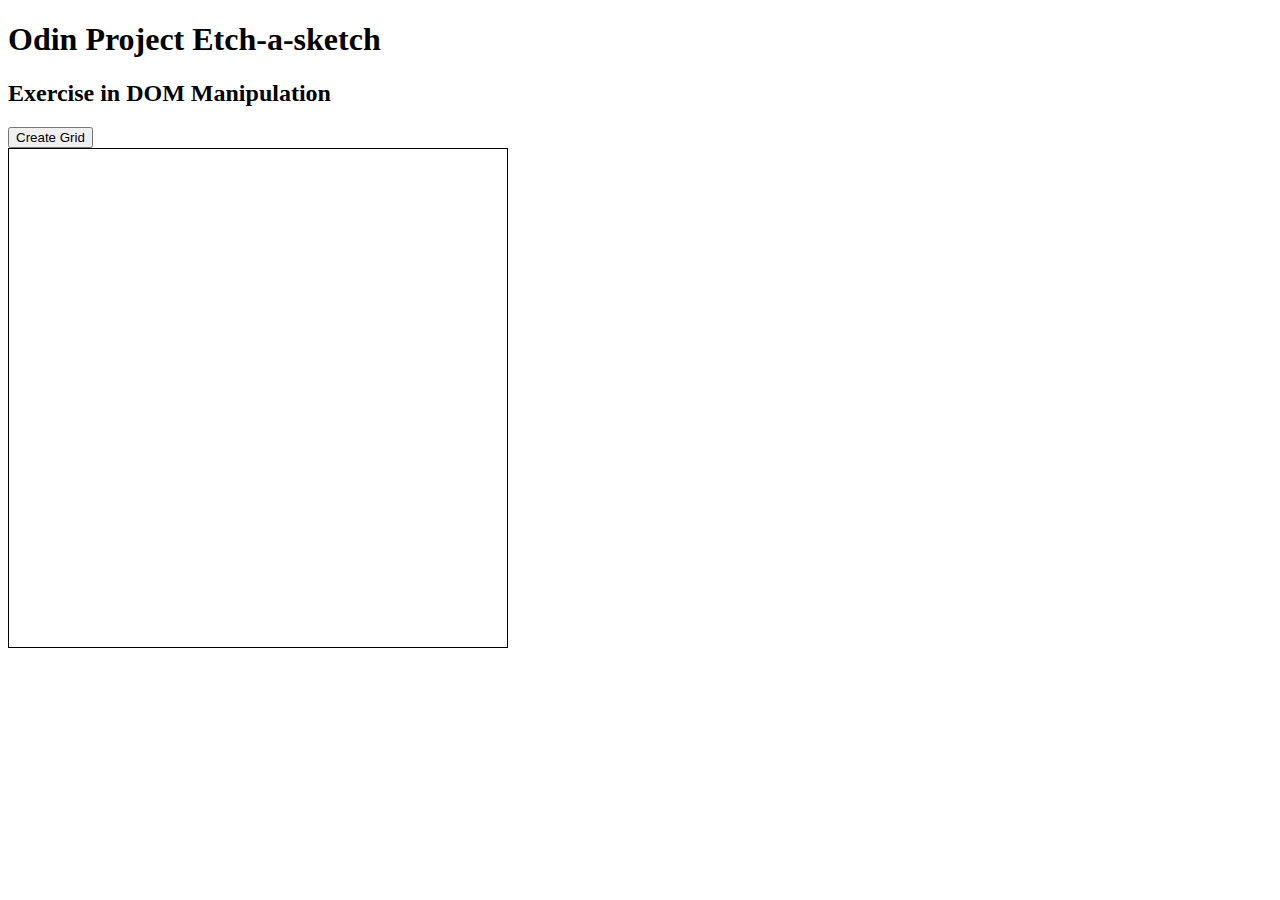
<file: odin-etch-a-sketch/index.html>
<!DOCTYPE html>
<html>
  <head>
    <link rel="stylesheet" href="style.css" />
    <title>Odin Etch-a-sketch</title>
  </head>
  <body>
    <h1>Odin Project Etch-a-sketch</h1>
    <h2>Exercise in DOM Manipulation</h2>
    <button id="new-grid">Create Grid</button>
    <div id="container"></div>
    <script src="script.js"></script>
  </body>
</html>
</file>
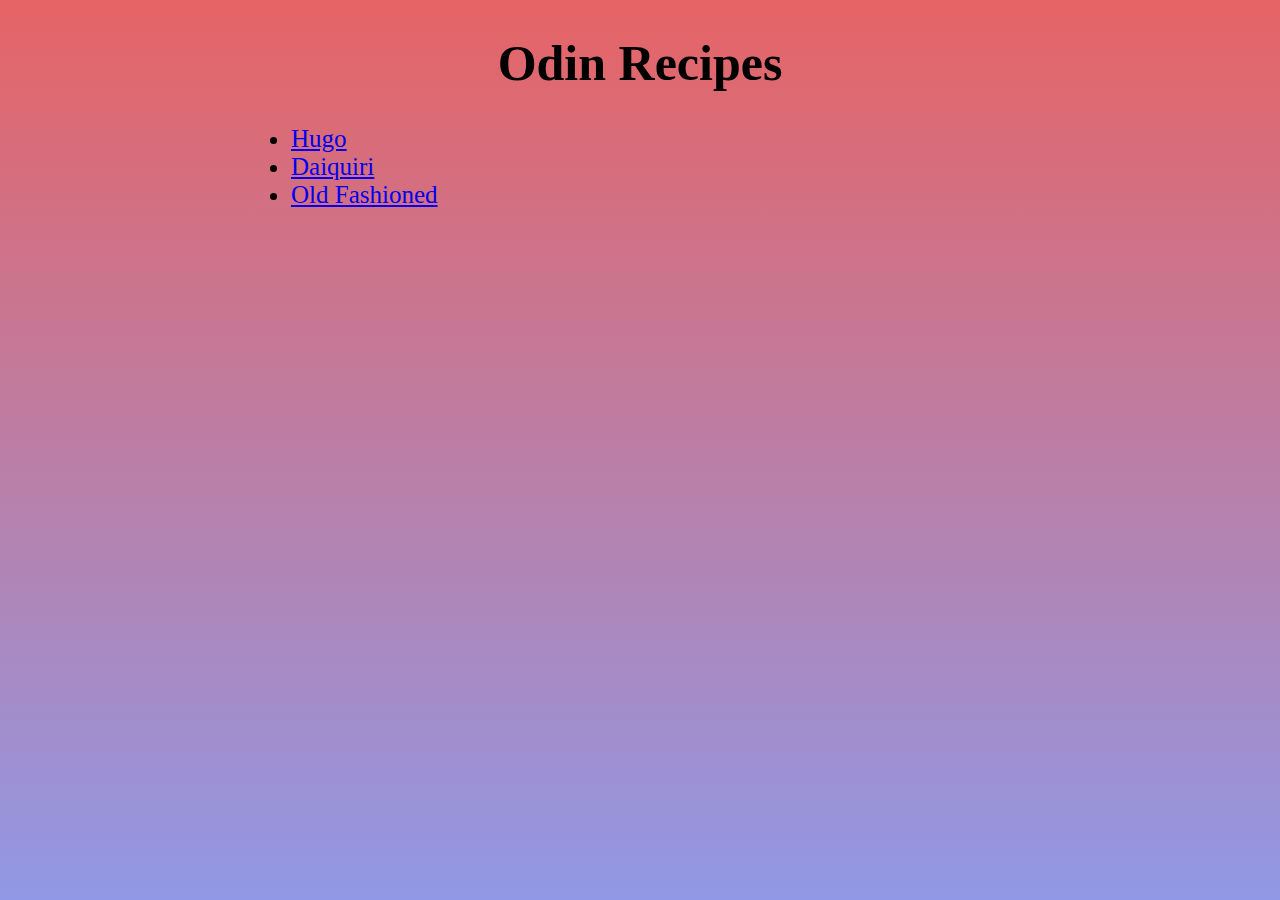
<file: odin-recipes/index.html>
<!DOCTYPE html>
<html lang="en">
  <head>
    <meta charset="UTF-8" />
    <meta http-equiv="X-UA-Compatible" content="IE=edge" />
    <meta name="viewport" content="width=device-width, initial-scale=1.0" />
    <title>Odin Recipes</title>
    <link rel="stylesheet" href="style.css" />
  </head>
  <body>
    <h1>Odin Recipes</h1>
    <section>
      <ul>
        <li><a href="recipes/hugo.html">Hugo</a></li>
        <li><a href="recipes/daiquiri.html">Daiquiri</a></li>
        <li><a href="recipes/old-fashioned.html">Old Fashioned</a></li>
      </ul>
    </section>
  </body>
</html>
</file>
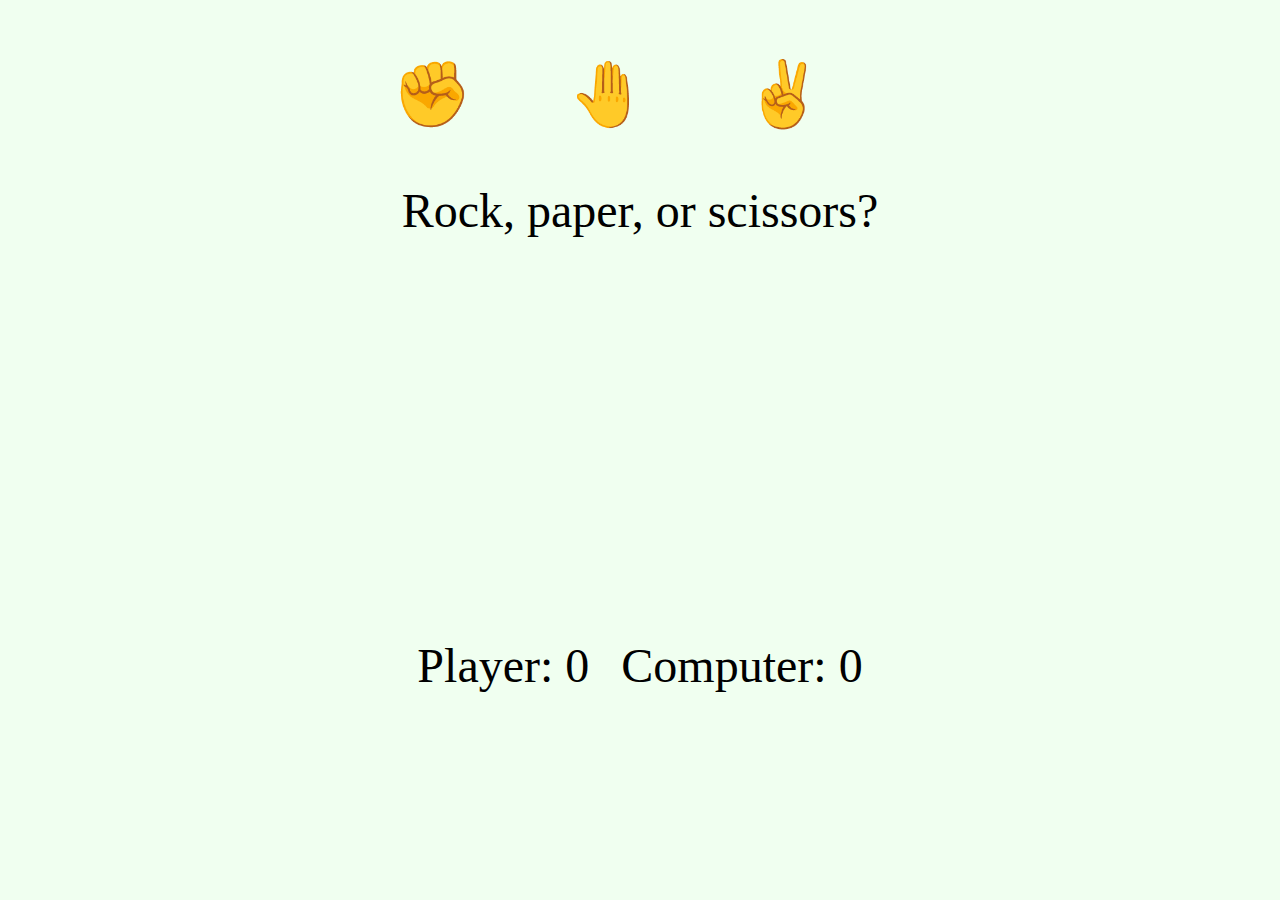
<file: odin-rock-paper-scissors-game/index.html>
<!DOCTYPE html>
<html lang="en">
  <head>
    <meta charset="UTF-8" />
    <meta http-equiv="X-UA-Compatible" content="IE=edge" />
    <meta name="viewport" content="width=device-width, initial-scale=1.0" />
    <title>Rock Paper Scissors</title>
    <link rel="stylesheet" href="style.css" />
  </head>
  <body>
    <nav class="game-nav">
      <button class="player-choice-rock">✊</button>
      <button class="player-choice-paper">🤚</button>
      <button class="player-choice-scissors">✌</button>
    </nav>
    <section id="selections"></section>
    <main id="history">
      <section class="player-func">player</section>
      <section class="ai-func">AI</section>
    </main>
    <section id="scoreboard">
      <p class="scoreboard-player">
        Player: <span class="player-score"></span>
      </p>
      <p class="scoreboard-computer">
        Computer: <span class="computer-score"></span>
      </p>
    </section>
    <script src="script.js"></script>
  </body>
</html>
</file>
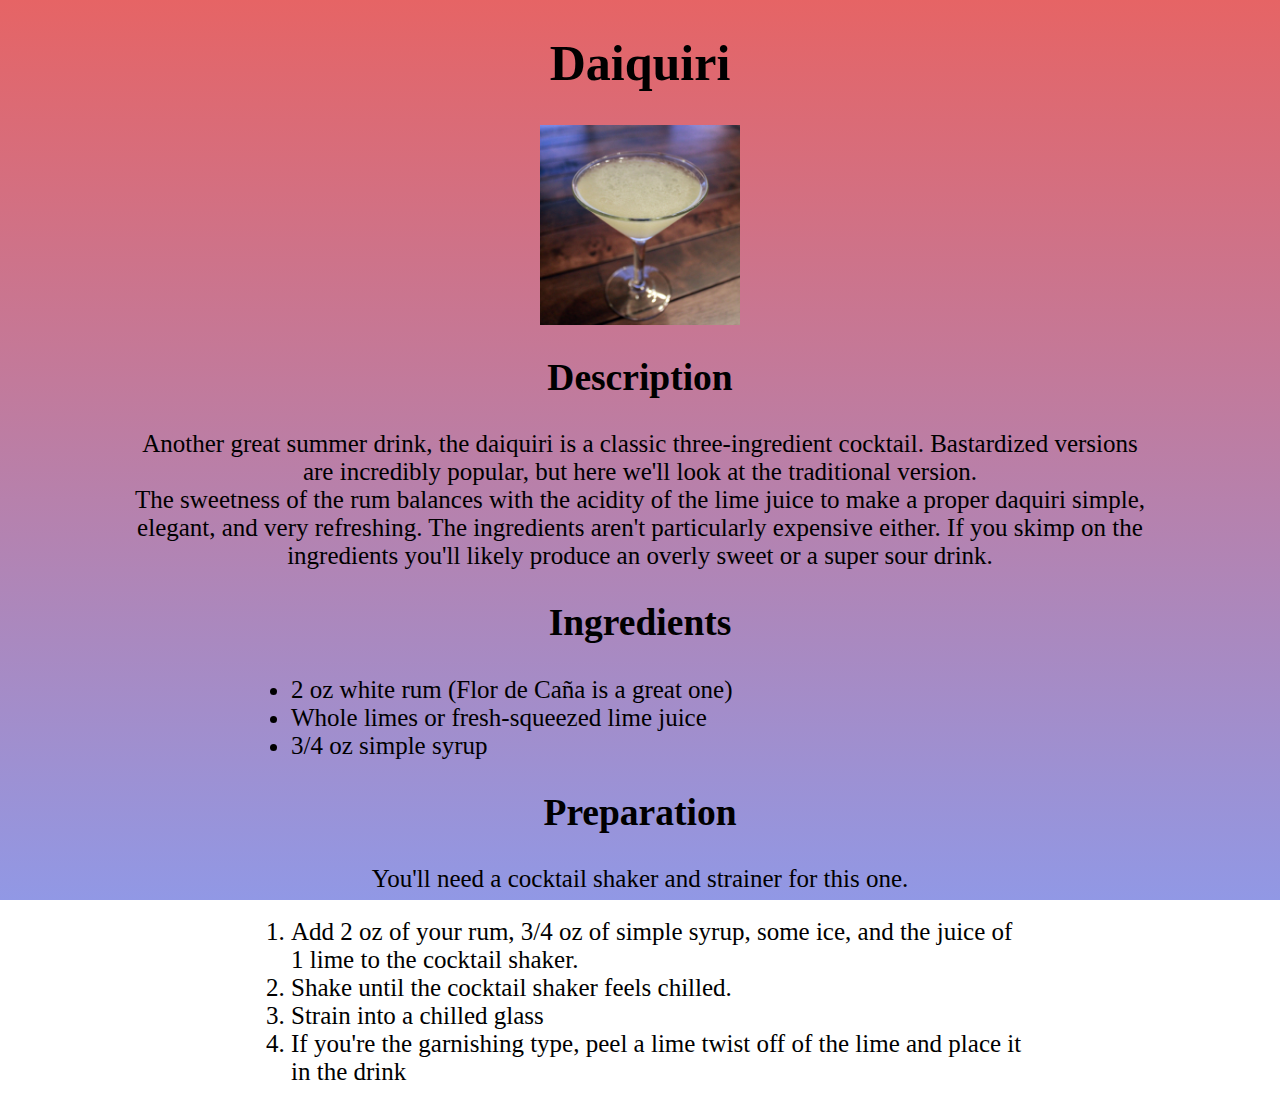
<file: odin-recipes/recipes/daiquiri.html>
<!DOCTYPE html>
<html lang="en">
  <head>
    <meta charset="UTF-8" />
    <meta http-equiv="X-UA-Compatible" content="IE=edge" />
    <meta name="viewport" content="width=device-width, initial-scale=1.0" />
    <title>Daiquiri</title>
    <link rel="stylesheet" href="../style.css" />
  </head>
  <body>
    <h1>Daiquiri</h1>
    <img src="../images/daiquiri.jpg" alt="Daquiri" class="img-cocktail" />
    <section class="description">
      <h2>Description</h2>
      <p>
        Another great summer drink, the daiquiri is a classic three-ingredient
        cocktail. Bastardized versions are incredibly popular, but here we'll
        look at the traditional version.
        <br />
        The sweetness of the rum balances with the acidity of the lime juice to
        make a proper daquiri simple, elegant, and very refreshing. The
        ingredients aren't particularly expensive either. If you skimp on the
        ingredients you'll likely produce an overly sweet or a super sour drink.
      </p>
    </section>
    <section class="ingredients">
      <h2>Ingredients</h2>
      <ul>
        <li>2 oz white rum (Flor de Caña is a great one)</li>
        <li>Whole limes or fresh-squeezed lime juice</li>
        <li>3/4 oz simple syrup</li>
      </ul>
    </section>
    <section class="preparation">
      <h2>Preparation</h2>
      <p>You'll need a cocktail shaker and strainer for this one.</p>
      <ol>
        <li>
          Add 2 oz of your rum, 3/4 oz of simple syrup, some ice, and the juice
          of 1 lime to the cocktail shaker.
        </li>
        <li>Shake until the cocktail shaker feels chilled.</li>
        <li>Strain into a chilled glass</li>
        <li>
          If you're the garnishing type, peel a lime twist off of the lime and
          place it in the drink
        </li>
      </ol>
    </section>
  </body>
</html>
</file>
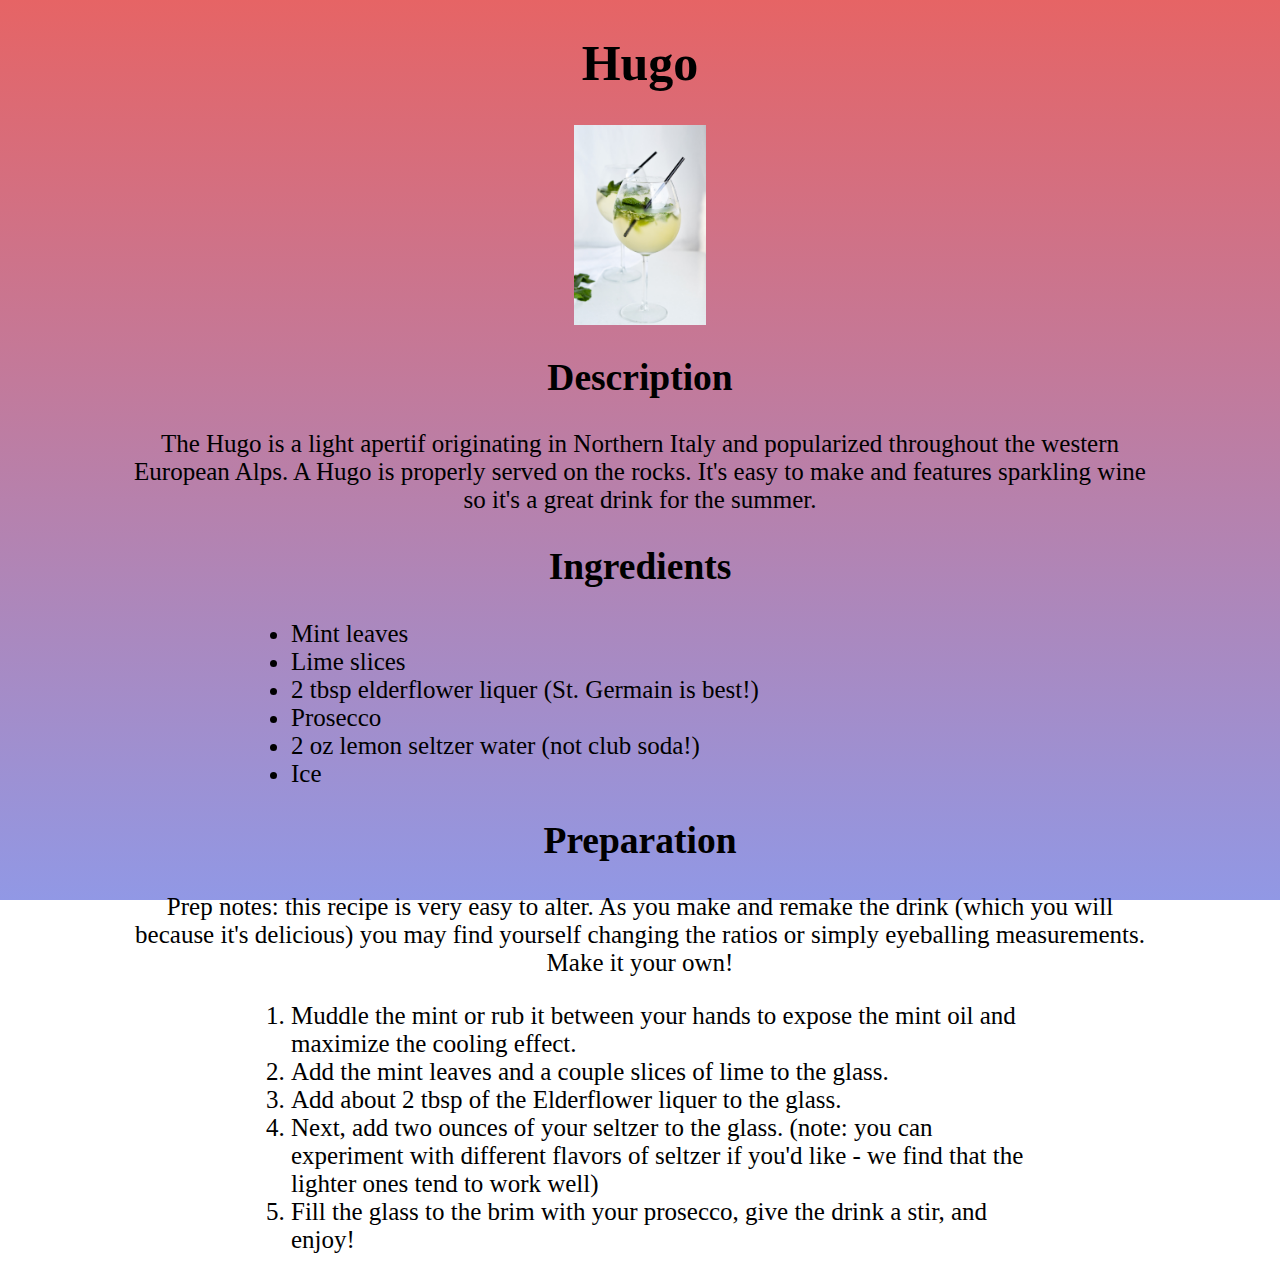
<file: odin-recipes/recipes/hugo.html>
<!DOCTYPE html>
<html lang="en">
  <head>
    <meta charset="UTF-8" />
    <meta http-equiv="X-UA-Compatible" content="IE=edge" />
    <meta name="viewport" content="width=device-width, initial-scale=1.0" />
    <title>Hugo</title>
    <link rel="stylesheet" href="../style.css" />
  </head>
  <body>
    <h1>Hugo</h1>
    <img src="../images/hugo.jpg" alt="Hugo Cocktail" class="img-cocktail" />
    <section class="description">
      <h2>Description</h2>
      <p>
        The Hugo is a light apertif originating in Northern Italy and
        popularized throughout the western European Alps. A Hugo is properly
        served on the rocks. It's easy to make and features sparkling wine so
        it's a great drink for the summer.
      </p>
    </section>
    <section class="ingredients">
      <h2>Ingredients</h2>
      <ul>
        <li>Mint leaves</li>
        <li>Lime slices</li>
        <li>2 tbsp elderflower liquer (St. Germain is best!)</li>
        <li>Prosecco</li>
        <li>2 oz lemon seltzer water (not club soda!)</li>
        <li>Ice</li>
      </ul>
    </section>
    <section class="preparation">
      <h2>Preparation</h2>
      <p>
        Prep notes: this recipe is very easy to alter. As you make and remake
        the drink (which you will because it's delicious) you may find yourself
        changing the ratios or simply eyeballing measurements. Make it your own!
      </p>
      <ol>
        <li>
          Muddle the mint or rub it between your hands to expose the mint oil
          and maximize the cooling effect.
        </li>
        <li>Add the mint leaves and a couple slices of lime to the glass.</li>
        <li>Add about 2 tbsp of the Elderflower liquer to the glass.</li>
        <li>
          Next, add two ounces of your seltzer to the glass. (note: you can
          experiment with different flavors of seltzer if you'd like - we find
          that the lighter ones tend to work well)
        </li>
        <li>
          Fill the glass to the brim with your prosecco, give the drink a stir,
          and enjoy!
        </li>
      </ol>
    </section>
  </body>
</html>
</file>
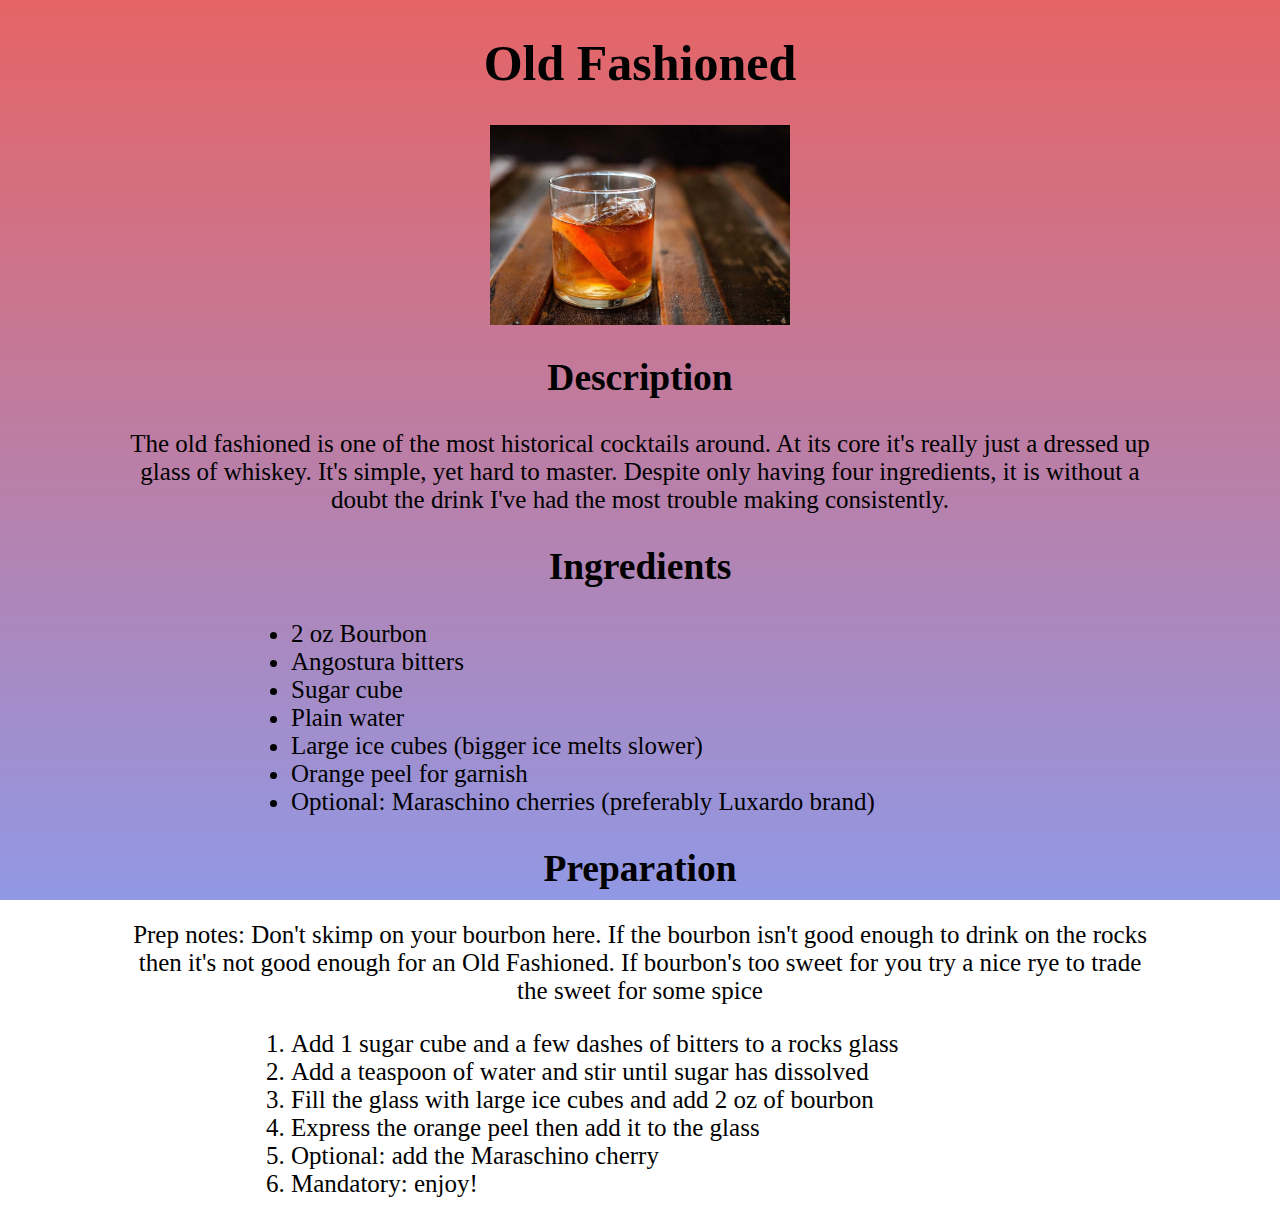
<file: odin-recipes/recipes/old-fashioned.html>
<!DOCTYPE html>
<html lang="en">
  <head>
    <meta charset="UTF-8" />
    <meta http-equiv="X-UA-Compatible" content="IE=edge" />
    <meta name="viewport" content="width=device-width, initial-scale=1.0" />
    <title>Old Fashioned</title>
    <link rel="stylesheet" href="../style.css" />
  </head>
  <body>
    <h1>Old Fashioned</h1>
    <img
      src="../images/old-fashioned.jpg"
      alt="Old Fashioned"
      class="img-cocktail"
    />
    <section class="description">
      <h2>Description</h2>
      <p>
        The old fashioned is one of the most historical cocktails around. At its
        core it's really just a dressed up glass of whiskey. It's simple, yet
        hard to master. Despite only having four ingredients, it is without a
        doubt the drink I've had the most trouble making consistently.
      </p>
    </section>
    <section class="ingredients">
      <h2>Ingredients</h2>
      <ul>
        <li>2 oz Bourbon</li>
        <li>Angostura bitters</li>
        <li>Sugar cube</li>
        <li>Plain water</li>
        <li>Large ice cubes (bigger ice melts slower)</li>
        <li>Orange peel for garnish</li>
        <li>Optional: Maraschino cherries (preferably Luxardo brand)</li>
      </ul>
    </section>
    <section class="preparation">
      <h2>Preparation</h2>
      <p>
        Prep notes: Don't skimp on your bourbon here. If the bourbon isn't good
        enough to drink on the rocks then it's not good enough for an Old
        Fashioned. If bourbon's too sweet for you try a nice rye to trade the
        sweet for some spice
      </p>
      <ol>
        <li>Add 1 sugar cube and a few dashes of bitters to a rocks glass</li>
        <li>Add a teaspoon of water and stir until sugar has dissolved</li>
        <li>Fill the glass with large ice cubes and add 2 oz of bourbon</li>
        <li>Express the orange peel then add it to the glass</li>
        <li>Optional: add the Maraschino cherry</li>
        <li>Mandatory: enjoy!</li>
      </ol>
    </section>
  </body>
</html>
</file>
<file: odin-etch-a-sketch/style.css>
* {
  box-sizing: border-box;
}

:root {
  --columns-row: 2;
}

#container {
  display: grid;
  grid-template-columns: repeat(var(--columns-row), 1fr);
  grid-template-rows: repeat(var(--columns-row), 1fr);
  width: 500px;
  height: 500px;
}

div {
  border: 1px solid #000;
}
</file>
<file: odin-recipes/style.css>
body {
  background: linear-gradient(#e66465, #9198e5);
  font-size: 25px;
  background-size: contain;
  background-repeat: no-repeat;
  background-attachment: fixed;
  max-width: 80%;
  margin: auto;
}

section,
h1 {
  text-align: center;
  margin-left: auto;
  margin-right: auto;
  /*global settings for section and h1*/
}

li {
  width: 75%;
  text-align: left;
  margin-left: auto;
  margin-right: auto;
  /* global list settings for UL and OL */
}

img {
  display: block;
  margin-left: auto;
  margin-right: auto;
  height: 200px;
  /*global image settings*/
}
</file>
<file: odin-rock-paper-scissors-game/style.css>
body {
  font-size: 5rem;
  background-color: honeydew;
  /* if this is changes, also change the background on the actual buttons */
}

nav {
  max-width: 80%;
  margin: auto;
  margin-bottom: 3rem;
  text-align: center;
}

#history {
  display: flex;
  margin-left: 10%;
  margin-right: 10%;
  margin-top: 1rem;
  margin-bottom: 1rem;
  height: 20rem;
}

.player-func,
.ai-func {
  width: 80%;
  height: 20rem;
  margin: 1rem;
  padding: 0;
  font-size: 2rem;
  white-space: pre;
  /* array.join(\n) joins arrays with a new line. white-space: pre; will orient arrays vertically
  */
  overflow: auto;
}

.player-func {
  text-align: right;
}

#selections,
#scoreboard {
  display: flex;
  max-width: 100%;
  text-align: center;
  justify-content: center;
  font-size: 3rem;
  margin: auto;
  gap: 2rem;
}

/* player selection buttons */

.player-choice-rock,
.player-choice-paper,
.player-choice-scissors {
  margin-top: 3rem;
  border: none;
  background-color: honeydew;
  font-size: 4rem;
  letter-spacing: 4rem;
  cursor: pointer;
}
</file>
